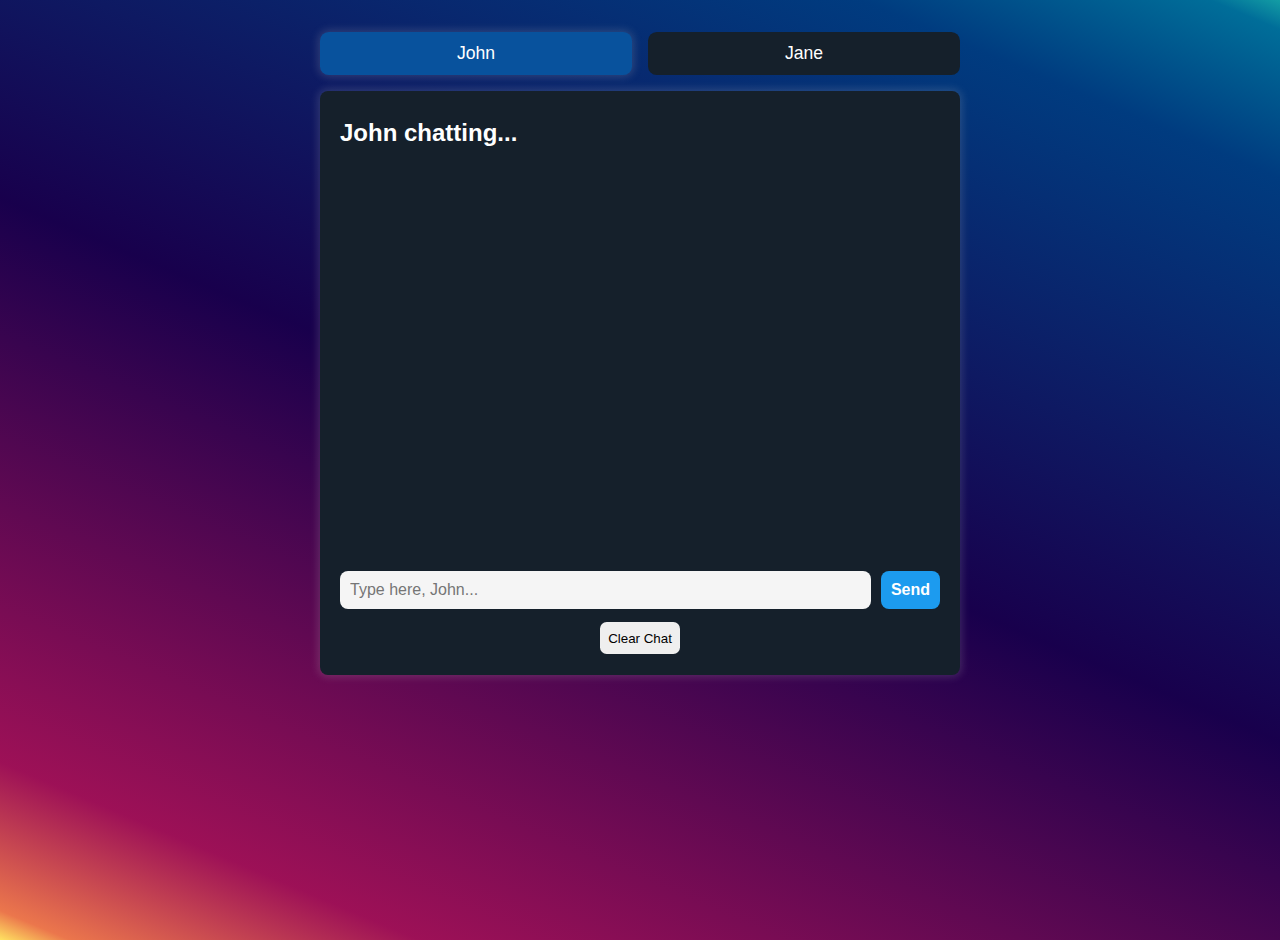
<file: Chat app/index.html>
<!DOCTYPE html>
<html lang="en">
<head>
    <meta charset="UTF-8">
    <meta name="viewport" content="width=device-width, initial-scale=1.0">
    <title>Chat App</title>
    <link rel="stylesheet" href="./style.css">
    <link rel="shortcut icon" href="./Images/chat-bubbles.png" type="image/x-icon">
</head>
<body>
    <div class="person-selector">
        <button class="btn person-selector-btn active-person" id="john-selector">John</button>
        <button class="btn person-selector-btn" id="jane-selector">Jane</button>
    </div>
    <div class="chat-container">
        <h2 class="chat-header">John chatting...</h2>
        <div class="chat-messages">
            <!-- <div class="message blue-bg">
                <div class="message-sender">John</div>
                <div class="message-text">Hey Jane, what's up?</div>
                <div class="message-timestamp">10:30 AM</div>
            </div>
            <div class="message gray-bg">
                <div class="message-sender">Jane</div>
                <div class="message-text">Not much, just living the dream. How about you?</div>
                <div class="message-timestamp">10:35 AM</div>
            </div> -->
        </div>

        <form class="chat-input-form">
            <input type="text" id="message-input" class="chat-input" required placeholder="Type here, John...">
            <button type="submit" class="btn send-btn">Send</button>
        </form>

        <button type="submit" class="btn clear-chat-btn">Clear Chat</button>
    </div>

    <script src="./script.js"></script>
</body>
</html>
</file>
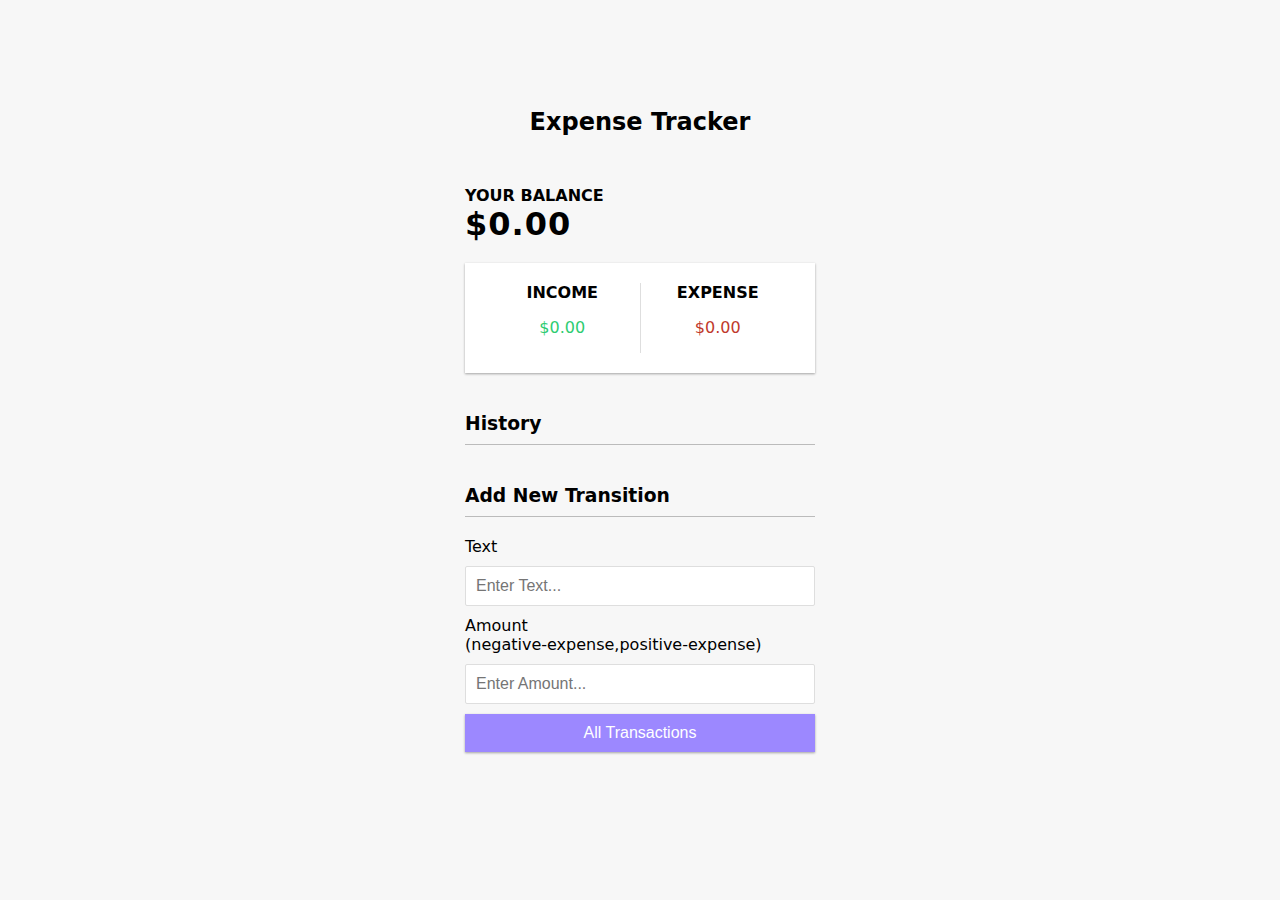
<file: Expense Tracker/index.html>
<!DOCTYPE html>
<html lang="en">

<head>
    <meta charset="UTF-8">
    <meta name="viewport" content="width=device-width, initial-scale=1.0">
    <title>Expense Tracker</title>
    <link rel="stylesheet" href="style.css">
    <link rel="shortcut icon" href="./images/icons8-calculator-32.png" type="image/x-icon">
</head>

<body>
    <h2>Expense Tracker</h2>
    <div class="container">
        <h4>Your Balance</h4>
        <h1 id="balance">$0.00</h1>
        <div class="inc-exp-container">
            <div>
                <h4>Income</h4>
                <p id="money-plus" class="money-plus">+$0.00</p>
            </div>
            <div>
                <h4>Expense</h4>
                <p id="money-minus" class="money-minus">-$0.00</p>
            </div>
        </div>
        <h3>History</h3>
            <ul class="list" id="list">
            </ul>

            <h3>Add New Transition</h3>
            <form id="form">
                <div class="form-control">
                    <label for="text">Text</label>
                    <input type="text" name="text" id="text" placeholder="Enter Text...">
                </div>
                <div class="form-control">
                    <label for="amount">Amount <br>(negative-expense,positive-expense)</label>
                    <input type="number" name="amount" id="amount" placeholder="Enter Amount...">
                </div>
                <button type="submit" class="btn">All Transactions</button>
            </form>
    </div>
    <script src="script.js"></script>
</body>

</html>
</file>
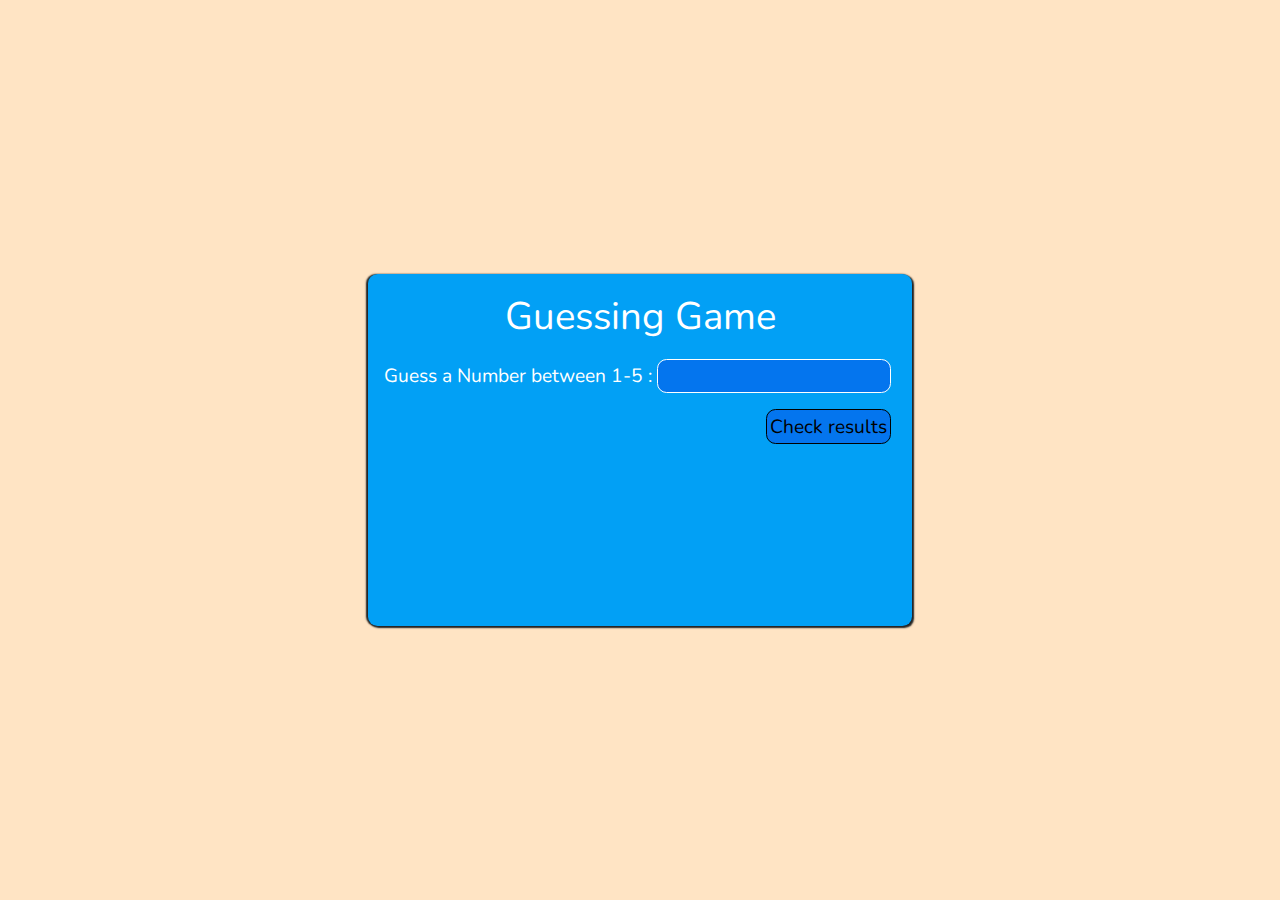
<file: Guessing Game/index.html>
<!DOCTYPE html>
<html lang="en">
<head>
    <meta charset="UTF-8">
    <meta name="viewport" content="width=device-width, initial-scale=1.0">
    <title>Guessing Game</title>
    <link rel="stylesheet" href="./style.css">
</head>
<body>
    <div class="container">
        <div class="card">
            <div class="card-title">
                <h1>Guessing Game</h1>
            </div>

            <div class="card-body">
                <form action="">
                    <div class="form-field">
                        <label for="guessingNumber">Guess a Number between 1-5 : </label>
                        <input type="number" id="guessingNumber" min="1" max="5" required >
                    </div>
    
                    <div class="buttons">
                        <button id="check" type="submit" class="btn">Check results</button>
                    </div>
                </form>

                <p class="resultText"></p>
                <p class="remainingAttempts"></p>
            </div>
        </div>
    </div>
    <script src="./script.js"></script>
</body>
</html>
</file>
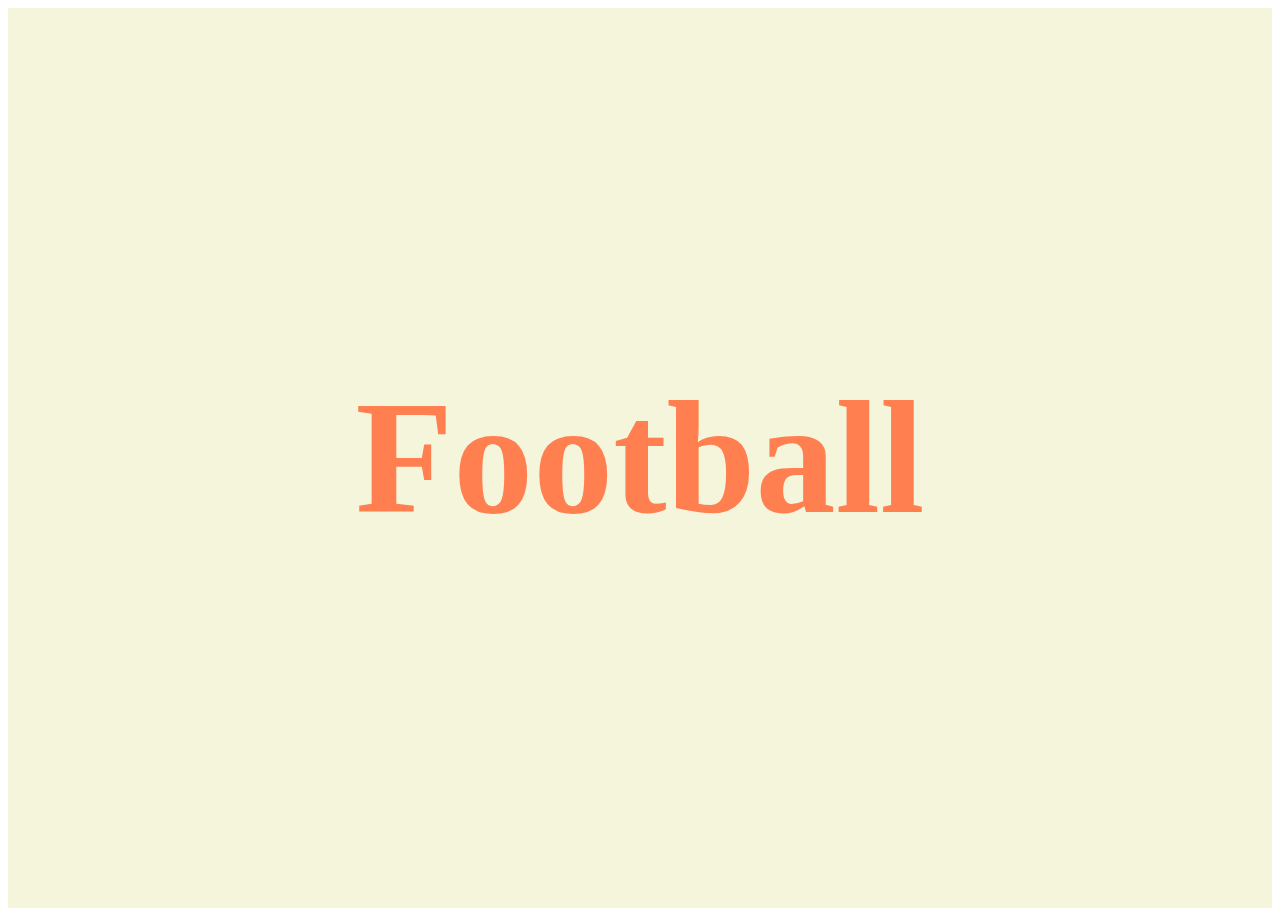
<file: Slide Show/index.html>
<!DOCTYPE html>
<html lang="en">

<head>
    <meta charset="UTF-8">
    <meta name="viewport" content="width=device-width, initial-scale=1.0">
    <title>Slide Show</title>

    <!-- Css file -->
    <link rel="stylesheet" href="./style.css">

    <!-- font awesome cdn -->
    <link rel="stylesheet" href="https://cdnjs.cloudflare.com/ajax/libs/font-awesome/6.6.0/css/all.min.css"
        integrity="sha512-Kc323vGBEqzTmouAECnVceyQqyqdsSiqLQISBL29aUW4U/M7pSPA/gEUZQqv1cwx4OnYxTxve5UMg5GT6L4JJg=="
        crossorigin="anonymous" referrerpolicy="no-referrer" />
    
</head>

<body>
    <div class="slideshow_container">
        <div class="slideshow_elements">
            <div class="slideshow_element current">
                <i class="fas fa-futbol"></i>
                <h2>Football</h2>
            </div>

            <div class="slideshow_element">
                <i class="fas fa-volleyball"></i>
                <h2>Volleyball</h2>
            </div>

            <div class="slideshow_element">
                <i class="fas fa-swimmer"></i>
                <h2>Swimming</h2>
            </div>
        </div>
    </div>

    <!-- Js link -->
    <script src="./script.js"></script>
</body>

</html>
</file>
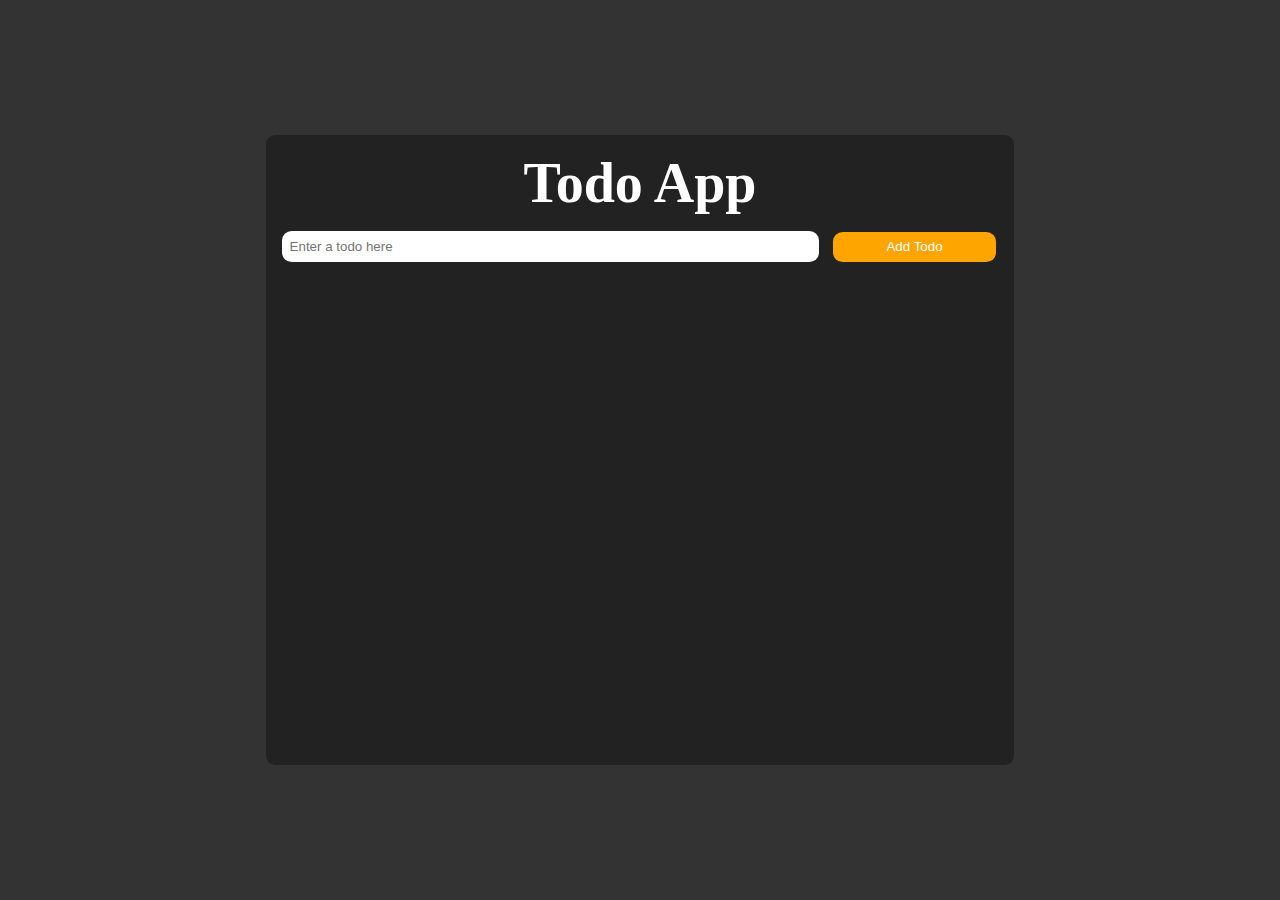
<file: Todo App/index.html>
<!DOCTYPE html>
<html lang="en">

<head>
    <meta charset="UTF-8">
    <meta name="viewport" content="width=device-width, initial-scale=1.0">
    <title>Todo App</title>
    <link rel="stylesheet" href="./style.css">
    <link rel="stylesheet" href="https://cdnjs.cloudflare.com/ajax/libs/font-awesome/6.6.0/css/all.min.css"
        integrity="sha512-Kc323vGBEqzTmouAECnVceyQqyqdsSiqLQISBL29aUW4U/M7pSPA/gEUZQqv1cwx4OnYxTxve5UMg5GT6L4JJg=="
        crossorigin="anonymous" referrerpolicy="no-referrer" />
    
</head>

<body>
    <div class="container">
        <div class="card">
            <div class="cardTitle">
                <h1>Todo App</h1>
            </div>

            <div class="cardBody">
                <form action="" class="todoForm">
                    <input type="text" placeholder="Enter a todo here" id="inputTodo" required>
                    <button type="submit" class="btn" id="addTodoButton">Add Todo</button>
                </form>
                <p id="message"></p>

                <ul id="lists"></ul>
            </div>
        </div>
    </div>

    <script src="./script.js" type="module"></script>
</body>

</html>
</file>
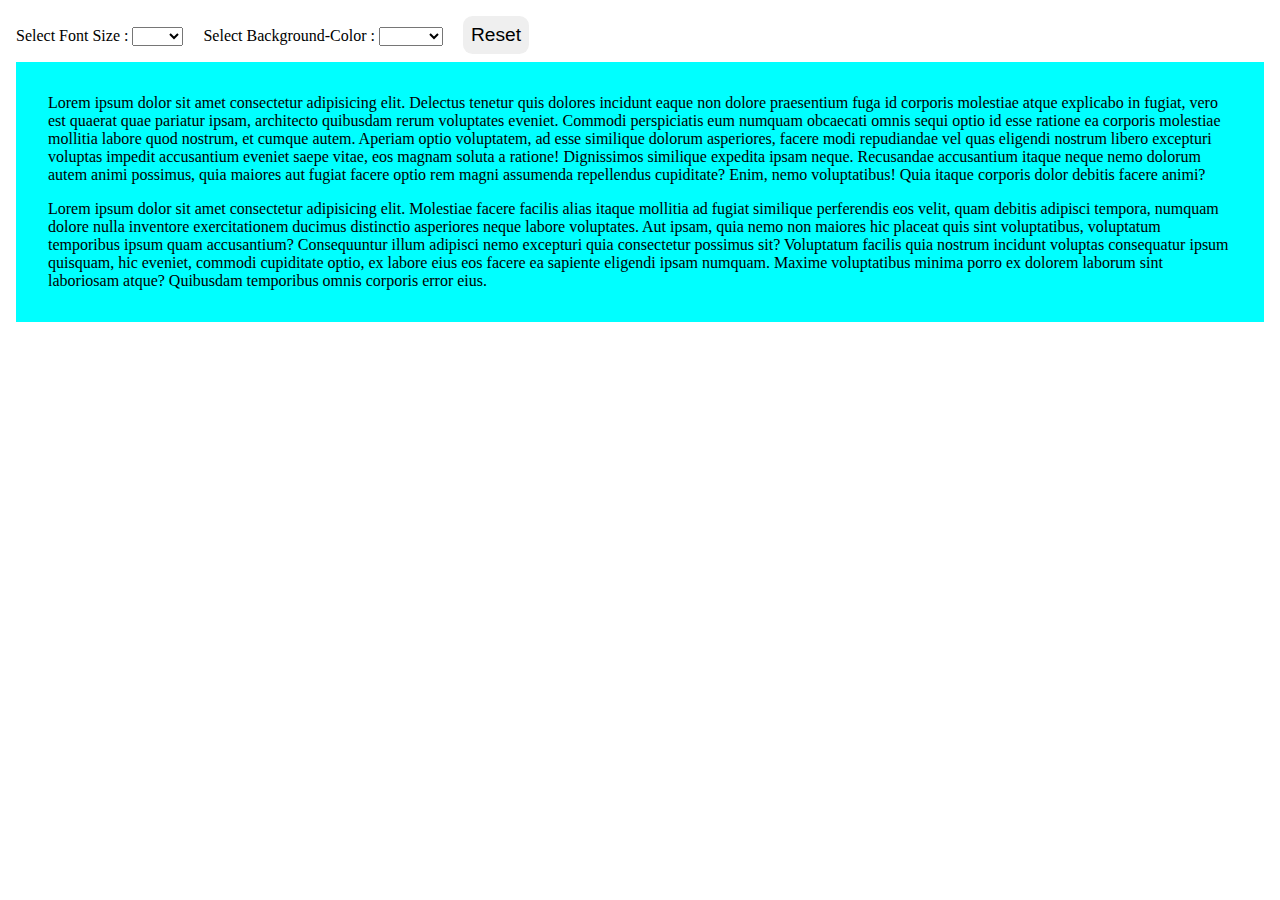
<file: User Preference/index.html>
<!DOCTYPE html>
<html lang="en">

<head>
    <meta charset="UTF-8">
    <meta name="viewport" content="width=device-width, initial-scale=1.0">
    <title>User Preference</title>
    <link rel="stylesheet" href="./style.css">
</head>

<body>
    <div class="container">

        <!-- fontsize dropdown menu  -->
        <label for="selectFontSize">Select Font Size : </label>
        <select name="selectFontSize" id="selectFontSize">
            <option value="16px">16px</option>
            <option value="18px">18px</option>
            <option value="20px">20px</option>
            <option value="22px">22px</option>
        </select>

        <!-- bgcolor  -->
        <label for="selectBgColor">Select Background-Color : </label>
        <select name="selectBgColor" id="selectBgColor">
            <option value="aqua">aqua</option>
            <option value="green">green</option>
            <option value="orange">orange</option>
            <option value="pink">pink</option>
        </select>

        <button type="submit" id="resetButton">Reset</button>

        <main>
            <p>Lorem ipsum dolor sit amet consectetur adipisicing elit. Delectus tenetur quis dolores incidunt eaque non
                dolore praesentium fuga id corporis molestiae atque explicabo in fugiat, vero est quaerat quae pariatur
                ipsam, architecto quibusdam rerum voluptates eveniet. Commodi perspiciatis eum numquam obcaecati omnis
                sequi optio id esse ratione ea corporis molestiae mollitia labore quod nostrum, et cumque autem. Aperiam
                optio voluptatem, ad esse similique dolorum asperiores, facere modi repudiandae vel quas eligendi
                nostrum libero excepturi voluptas impedit accusantium eveniet saepe vitae, eos magnam soluta a ratione!
                Dignissimos similique expedita ipsam neque. Recusandae accusantium itaque neque nemo dolorum autem animi
                possimus, quia maiores aut fugiat facere optio rem magni assumenda repellendus cupiditate? Enim, nemo
                voluptatibus! Quia itaque corporis dolor debitis facere animi?</p>
            <p>Lorem ipsum dolor sit amet consectetur adipisicing elit. Molestiae facere facilis alias itaque mollitia
                ad fugiat similique perferendis eos velit, quam debitis adipisci tempora, numquam dolore nulla inventore
                exercitationem ducimus distinctio asperiores neque labore voluptates. Aut ipsam, quia nemo non maiores
                hic placeat quis sint voluptatibus, voluptatum temporibus ipsum quam accusantium? Consequuntur illum
                adipisci nemo excepturi quia consectetur possimus sit? Voluptatum facilis quia nostrum incidunt voluptas
                consequatur ipsum quisquam, hic eveniet, commodi cupiditate optio, ex labore eius eos facere ea sapiente
                eligendi ipsam numquam. Maxime voluptatibus minima porro ex dolorem laborum sint laboriosam atque?
                Quibusdam temporibus omnis corporis error eius.</p>
        </main>
    </div>

    <script src="./script.js"></script>
</body>

</html>
</file>
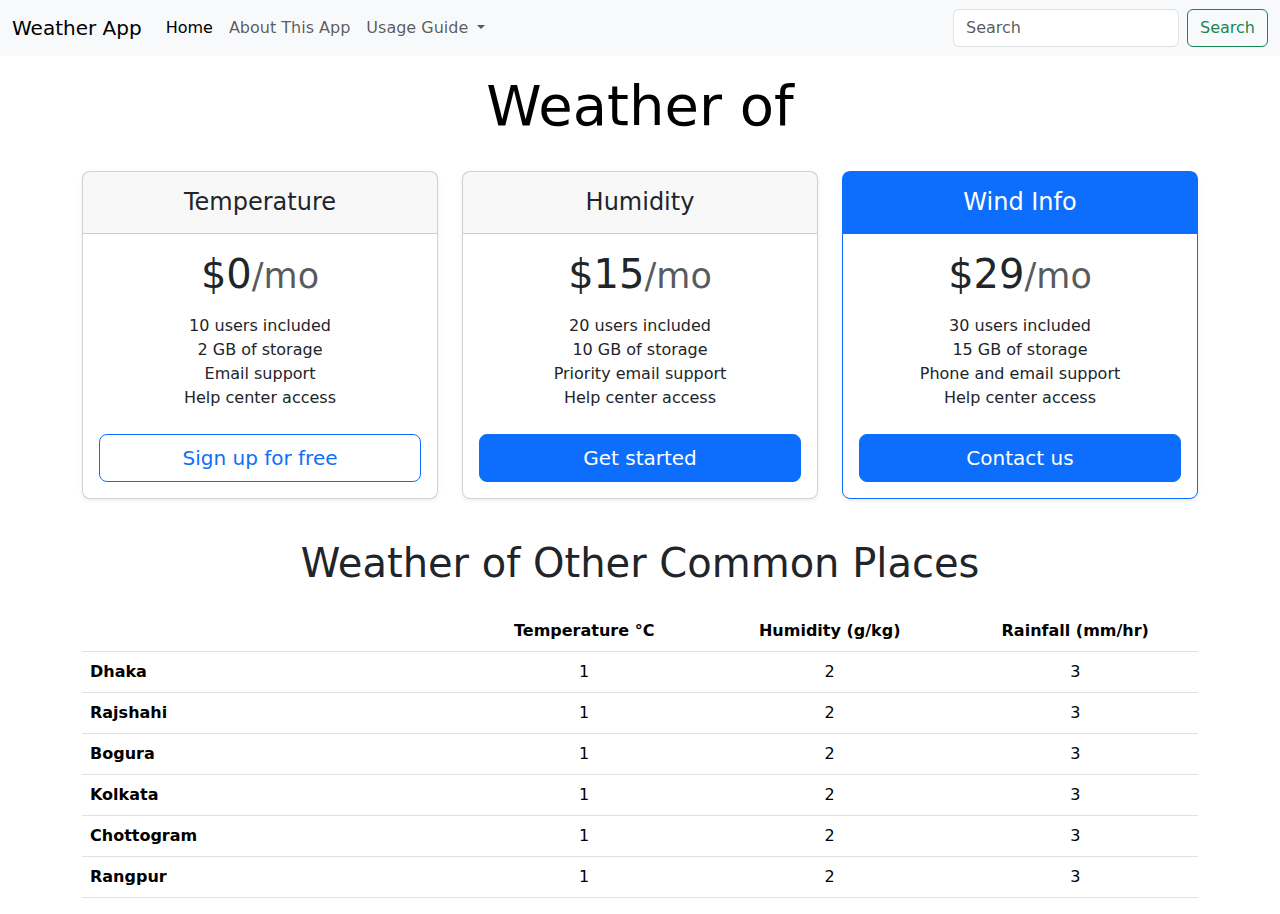
<file: Weather App/index.html>
<!doctype html>
<html lang="en">

<head>
    <meta charset="utf-8">
    <meta name="viewport" content="width=device-width, initial-scale=1">
    <title>Weather App</title>
    <link href="https://cdn.jsdelivr.net/npm/bootstrap@5.3.3/dist/css/bootstrap.min.css" rel="stylesheet"
        integrity="sha384-QWTKZyjpPEjISv5WaRU9OFeRpok6YctnYmDr5pNlyT2bRjXh0JMhjY6hW+ALEwIH" crossorigin="anonymous">
    <link rel="shortcut icon" href="./Images/weather.png" type="image/x-icon">
</head>

<body>
    <nav class="navbar navbar-expand-lg bg-body-tertiary">
        <div class="container-fluid">
            <a class="navbar-brand" href="#">Weather App</a>
            <button class="navbar-toggler" type="button" data-bs-toggle="collapse"
                data-bs-target="#navbarSupportedContent" aria-controls="navbarSupportedContent" aria-expanded="false"
                aria-label="Toggle navigation">
                <span class="navbar-toggler-icon"></span>
            </button>
            <div class="collapse navbar-collapse" id="navbarSupportedContent">
                <ul class="navbar-nav me-auto mb-2 mb-lg-0">
                    <li class="nav-item">
                        <a class="nav-link active" aria-current="page" href="#">Home</a>
                    </li>
                    <li class="nav-item">
                        <a class="nav-link" href="#">About This App</a>
                    </li>
                    <li class="nav-item dropdown">
                        <a class="nav-link dropdown-toggle" href="#" role="button" data-bs-toggle="dropdown"
                            aria-expanded="false">
                            Usage Guide
                        </a>
                        <ul class="dropdown-menu">
                            <li><a class="dropdown-item" href="#">Dhaka</a></li>
                            <li><a class="dropdown-item" href="#">Bogura</a></li>
                            <li><a class="dropdown-item" href="#">Rajshahi</a></li>
                        </ul>
                    </li>
                </ul>
                <form class="d-flex" role="search">
                    <input class="form-control me-2" type="search" placeholder="Search" aria-label="Search">
                    <button class="btn btn-outline-success" type="submit">Search</button>
                </form>
            </div>
        </div>
    </nav>

    <div class="container">
        <div class="pricing-header p-3 pb-md-4 mx-auto text-center">
            <h1 class="display-4 fw-normal text-body-emphasis">Weather of <span id="cityName"></span></h1>
        </div>
        </header>

        <main>
            <div class="row row-cols-1 row-cols-md-3 mb-3 text-center">
                <div class="col">
                    <div class="card mb-4 rounded-3 shadow-sm">
                        <div class="card-header py-3">
                            <h4 class="my-0 fw-normal">Temperature</h4>
                        </div>
                        <div class="card-body">
                            <h1 class="card-title pricing-card-title">$0<small
                                    class="text-body-secondary fw-light">/mo</small></h1>
                            <ul class="list-unstyled mt-3 mb-4">
                                <li>10 users included</li>
                                <li>2 GB of storage</li>
                                <li>Email support</li>
                                <li>Help center access</li>
                            </ul>
                            <button type="button" class="w-100 btn btn-lg btn-outline-primary">Sign up for free</button>
                        </div>
                    </div>
                </div>
                <div class="col">
                    <div class="card mb-4 rounded-3 shadow-sm">
                        <div class="card-header py-3">
                            <h4 class="my-0 fw-normal">Humidity</h4>
                        </div>
                        <div class="card-body">
                            <h1 class="card-title pricing-card-title">$15<small
                                    class="text-body-secondary fw-light">/mo</small></h1>
                            <ul class="list-unstyled mt-3 mb-4">
                                <li>20 users included</li>
                                <li>10 GB of storage</li>
                                <li>Priority email support</li>
                                <li>Help center access</li>
                            </ul>
                            <button type="button" class="w-100 btn btn-lg btn-primary">Get started</button>
                        </div>
                    </div>
                </div>
                <div class="col">
                    <div class="card mb-4 rounded-3 shadow-sm border-primary">
                        <div class="card-header py-3 text-bg-primary border-primary">
                            <h4 class="my-0 fw-normal">Wind Info</h4>
                        </div>
                        <div class="card-body">
                            <h1 class="card-title pricing-card-title">$29<small
                                    class="text-body-secondary fw-light">/mo</small></h1>
                            <ul class="list-unstyled mt-3 mb-4">
                                <li>30 users included</li>
                                <li>15 GB of storage</li>
                                <li>Phone and email support</li>
                                <li>Help center access</li>
                            </ul>
                            <button type="button" class="w-100 btn btn-lg btn-primary">Contact us</button>
                        </div>
                    </div>
                </div>
            </div>

            <h2 class="display-6 text-center mb-4">Weather of Other Common Places</h2>

            <div class="table-responsive">
                <table class="table text-center">
                    <thead>
                        <tr>
                            <th style="width: 34%;"></th>
                            <th style="width: 22%;">Temperature &deg;C</th>
                            <th style="width: 22%;">Humidity (g/kg)</th>
                            <th style="width: 22%;">Rainfall (mm/hr)</th>
                        </tr>
                    </thead>
                    <tbody>
                        <tr>
                            <th scope="row" class="text-start">Dhaka</th>
                            <td>1</td>
                            <td>2</td>
                            <td>3</td>
                        </tr>
                        <tr>
                            <th scope="row" class="text-start">Rajshahi</th>
                            <td>1</td>
                            <td>2</td>
                            <td>3</td>
                        </tr>
                    </tbody>

                    <tbody>
                        <tr>
                            <th scope="row" class="text-start">Bogura</th>
                            <td>1</td>
                            <td>2</td>
                            <td>3</td>
                        </tr>
                        <tr>
                            <th scope="row" class="text-start">Kolkata</th>
                            <td>1</td>
                            <td>2</td>
                            <td>3</td>
                        </tr>
                        <tr>
                            <th scope="row" class="text-start">Chottogram</th>
                            <td>1</td>
                            <td>2</td>
                            <td>3</td>
                        </tr>
                        <tr>
                            <th scope="row" class="text-start">Rangpur</th>
                            <td>1</td>
                            <td>2</td>
                            <td>3</td>
                        </tr>
                    </tbody>
                </table>
            </div>
        </main>
    </div>

    <script src="https://cdn.jsdelivr.net/npm/bootstrap@5.3.3/dist/js/bootstrap.bundle.min.js"
        integrity="sha384-YvpcrYf0tY3lHB60NNkmXc5s9fDVZLESaAA55NDzOxhy9GkcIdslK1eN7N6jIeHz"
        crossorigin="anonymous"></script>
    <script src="./script.js"></script>
</body>

</html>
</file>
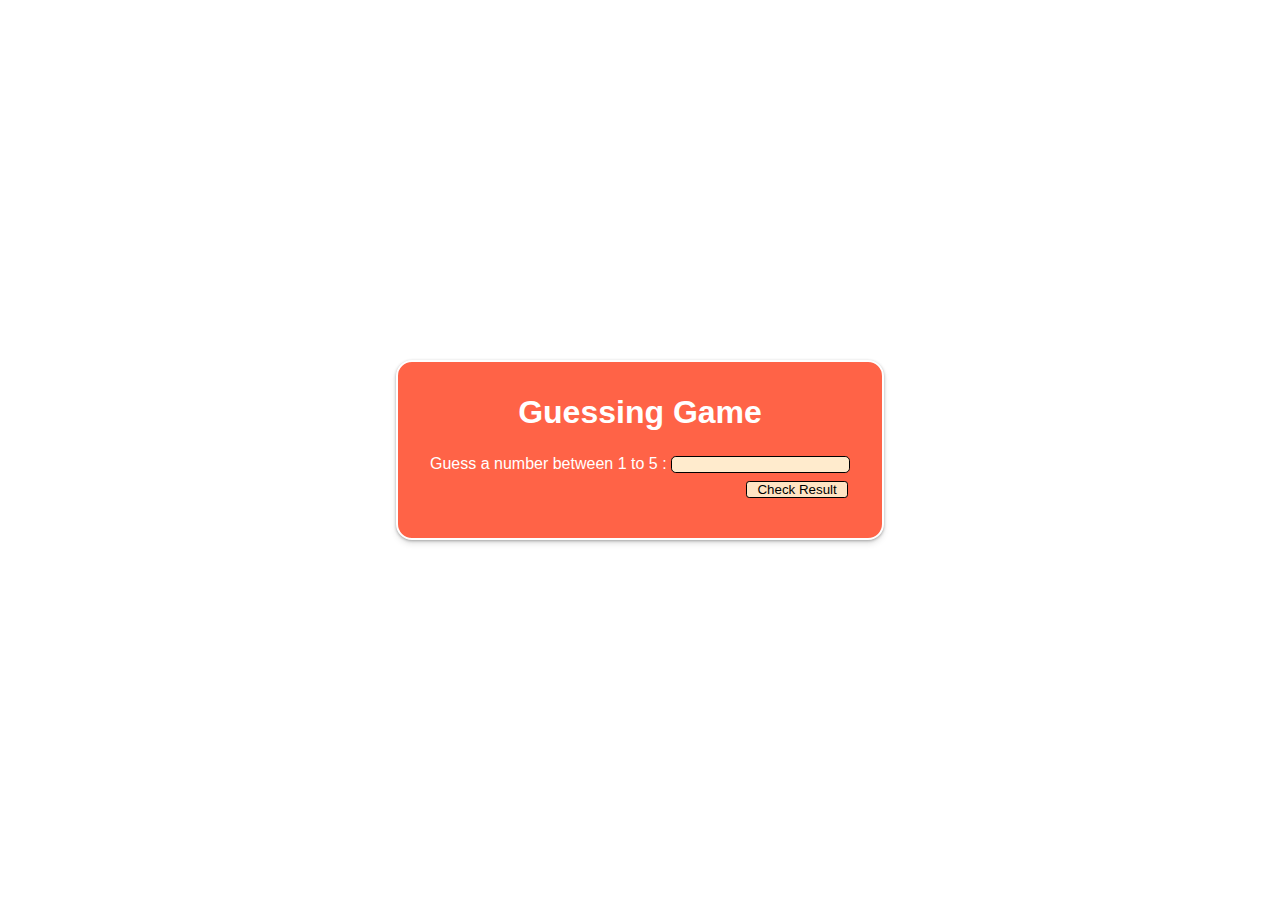
<file: Guessing Game/practice/index.html>
<!DOCTYPE html>
<html lang="en">

<head>
    <meta charset="UTF-8">
    <meta name="viewport" content="width=device-width, initial-scale=1.0">
    <title>Guessing Game Practice</title>
    <link rel="stylesheet" href="./style.css">
</head>

<body>
    <div class="container">
        <div class="card">
            <h1>Guessing Game</h1>
            <form action="">
                <div class="form">
                    <label for="guessingGame">Guess a number between 1 to 5 : </label>
                    <input type="number" id="guessingGame">
                </div>
                
                <div class="button">
                    <button class="btn" type="submit">Check Result</button>
                </div>

                <div class="resultText">
                    <p class="initialResult"></p>
                    <p class="finalResult"></p>
                </div>
            </form>
        </div>
    </div>
    <script src="./script.js"></script>
</body>

</html>
</file>
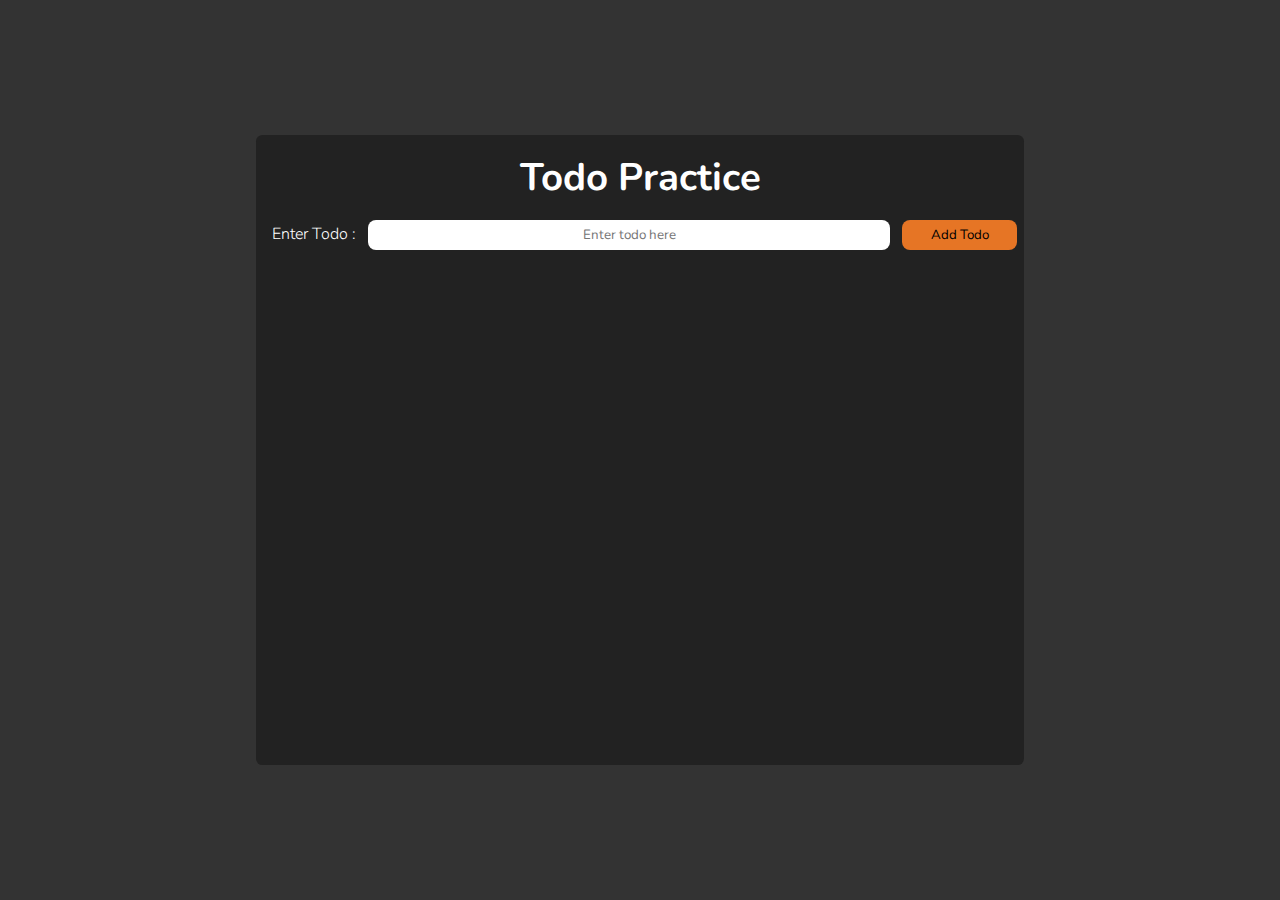
<file: Todo App/practice/index.html>
<!DOCTYPE html>
<html lang="en">

<head>
    <meta charset="UTF-8">
    <meta name="viewport" content="width=device-width, initial-scale=1.0">
    <title>Todo Practice</title>
    <link rel="stylesheet" href="./style.css">

    <!-- google font link  -->
    <link rel="preconnect" href="https://fonts.googleapis.com">
    <link rel="preconnect" href="https://fonts.gstatic.com" crossorigin>
    <link href="https://fonts.googleapis.com/css2?family=Nunito:ital,wght@0,200..1000;1,200..1000&display=swap"
        rel="stylesheet">

    <!-- font awesome cdn -->
    <link rel="stylesheet" href="https://cdnjs.cloudflare.com/ajax/libs/font-awesome/6.6.0/css/all.min.css"
        integrity="sha512-Kc323vGBEqzTmouAECnVceyQqyqdsSiqLQISBL29aUW4U/M7pSPA/gEUZQqv1cwx4OnYxTxve5UMg5GT6L4JJg=="
        crossorigin="anonymous" referrerpolicy="no-referrer" />
    
</head>

<body>
    <div class="container">
        <div class="card">
            <div class="heading">
                <h1>Todo Practice</h1>
            </div>
            <div>
                <form action="" class="form">
                    <label for="todoInput">Enter Todo : </label>
                    <input type="text" id="todoInput" placeholder="Enter todo here" aria-label="Todo Input" required>
                    <button class="btn" type="submit">Add Todo</button>
                </form>
            </div>
            <p id="showMessage"></p>
            <div class="todos">
                <ul id="ulList"></ul>
            </div>
        </div>
    </div>
    <script src="./script.js"></script>
</body>

</html>
</file>
<file: Chat app/style.css>
body{
    background-image: linear-gradient(
        23deg,
        hsl(49deg 100% 69%) 0%,
        hsl(16deg 80% 61%) 2%,
        hsl(330deg 81% 34%) 12%,
        hsl(259deg 100% 15%) 50%,
        hsl(212deg 100% 25%) 88%,
        hsl(197deg 100% 30%) 98%,
        hsl(183deg 79% 36%) 100%
    );
    height: 100vh;
}
.btn{
    border: none;
    padding: 0.625em;
    border-radius: 0.5em;
    cursor: pointer;
}
.btn:hover{
    filter: brightness(0.9);
}
.btn:active{
    transform: translateY(2px);
}

.person-selector{
    display: flex;
    justify-content: center;
    gap: 1em;
    margin: 2em auto 1em;
    max-width: 40em;
}
.person-selector-btn{
    width: 100%;
    background-color: #15202b;
    color: #fff;
    font-size: 1.1em;
}
.active-person{
    background: #08529d;
    box-shadow: 0 0 0.5em 0.1em #c3c3c333;
}

.chat-container{
    background-color: #15202b;
    font-family: 'Roboto',sans-serif;
    border-radius: 0.5em;
    padding: 0.5em 1.25em;
    margin: auto;
    max-width: 37.5em;
    height: 35.5em;
    box-shadow: 0 0 0.5em 0.1em #c3c3c333;
}

.chat-header{
    margin-bottom: 1em;
    color: #fff;
}
.chat-header h2{
    font-size: 1.25em;
    font-weight: bold;
}

.chat-messages{
    height: 23em;
    overflow-y: scroll;
    scroll-behavior: smooth;
}
.chat-messages::-webkit-scrollbar{
    display: none;
}

.message{
    padding: 0.625em;
    border-radius: 1em;
    margin-bottom: 0.625em;
    display: flex;
    flex-direction: column;
    color: #fff;
}
.message-sender{
    font-weight: bold;
    margin-bottom: 0.31em;
}
.message-text{
    font-size: 1em;
    margin-bottom: 0.31em;
    word-wrap: break-word;
}
.message-timestamp{
    font-size: 0.75em;
    text-align: right;
}

.blue-bg{
    background-color: #1c9bef;
}
.gray-bg{
    background-color: #3d5365;
}

.chat-input-form{
    display: flex;
    align-items: center;
    margin-top: 2em;
    gap: 0.625em;
}
.chat-input{
    padding: 0.625em;
    border: none;
    border-radius: 0.5em;
    background-color: #f5f5f5;
    color: #333;
    font-size: 1em;
    flex-grow: 1;
}

.send-btn{
    background-color: #1c9bef;
    color: #fff;
    font-size: 1em;
    font-weight: bold;
}

.clear-chat-btn{
    display: block;
    margin: 1em auto; 
}
</file>
<file: Expense Tracker/style.css>
:root{
    --box-shadow:0 1px 3px rgba(0,0,0,0.12),0 1px 2px rgba(0,0,0,0.24);
}

*{
    box-sizing: border-box;
}

body{
    background-color: #f7f7f7;
    display: flex;
    flex-direction: column;
    align-items: center;
    justify-content: center;
    min-height: 100vh;
    margin: 0;
    font-family: system-ui, -apple-system, BlinkMacSystemFont, 'Segoe UI', Roboto, Oxygen, Ubuntu, Cantarell, 'Open Sans', 'Helvetica Neue', sans-serif;
}

.container{
    margin: 30px auto;
    width: 350px;
}

h1{
    letter-spacing: 1px;
    margin: 0;
}

h3{
    border-bottom: 1px solid #bbb;
    padding-bottom: 10px;
    margin: 40px 0 10px;
}

h4{
    margin: 0;
    text-transform: uppercase;
}

.inc-exp-container{
    background-color: #fff;
    box-shadow: var(--box-shadow);
    padding: 20px;
    display: flex;
    justify-content: center;
    margin: 20px 0;
}
.inc-exp-container>div{
    flex: 1;
    text-align: center;
}
.inc-exp-container>div:first-of-type{
    border-right: 1px solid #dedede;
}

.money{
    font-size: 2;
    letter-spacing: 1px;
    margin: 5px 0;
}
.money-plus{
    color: #2ecc71;
}
.money-minus{
    color: #c0392b;
}

label{
    display: inline-block;
    margin: 10px 0;
}

input[type="text"],input[type="number"]{
    border: 1px solid #dedede;
    border-radius: 2px;
    display: block;
    font-size: 16px;
    padding: 10px;
    width: 100%;
}

.btn{
    cursor: pointer;
    background-color: #9c88ff;
    box-shadow: var(--box-shadow);
    color: #fff;
    border: 0;
    display: block;
    font-size: 16px;
    margin: 10px 0 30px;
    padding: 10px;
    width: 100%;
}

.btn:focus,.delete-btn:focus{
    outline: 0;
}

.list{
    list-style-type: none;
    padding: 0;
    margin-bottom: 40px;
}
.list li{
    background-color: #fff;
    box-shadow: var(--box-shadow);
    color: #333;
    display: flex;
    justify-content: space-between;
    position: relative;
    padding: 10px;
    margin: 10px 0;
}
.list li.plus{
    border-right: 5px solid #2ecc71;
}
.list li.minus{
    border-right: 5px solid #c0392b;
}
.delete-btn{
    cursor: pointer;
    background-color: #e74c3c;
    height: 43px;
    width: 30px;
    border: 0;
    color: #fff;
    font-size: 20px;
    line-height: 20px;
    padding: 2px 5px;
    position: absolute;
    top: 50%;
    left: 0;
    transform: translate(-100%,-50%);
    opacity: 0;
    transition: opacity 0.3s ease;
}
.list li:hover .delete-btn{
    opacity: 1;
}
</file>
<file: Guessing Game/style.css>
@import url("https://fonts.googleapis.com/css2?family=Nunito:ital,wght@0,200..1000;1,200..1000&display=swap");

*{
    font-family: "Nunito",sans-serif;
    margin: 0;
    padding: 0;
    outline: none;
    text-decoration: none;
    list-style: none;
    font-weight: 400;
}

.container{
    width: 100%;
    height: 100vh;
    background-color: bisque;
    display: flex;
    justify-content: center;
    align-items: center;
}

.card{
    width: 32rem;
    height: 20rem;
    background-color: rgb(2,160,245);
    border-radius: 0.6rem;
    padding: 1rem;
    color: white;
    box-shadow: 0.1rem 0.1rem 0.1rem #222,-0.1rem 0 0.1rem #222;
    font-size: 1.2rem;
    transition: all 0.3s;
}

.card:hover{
    box-shadow: 0.2rem 0.2rem 0.2rem #222,-0.2rem 0 0.2rem #222;
}

.card-title{
    text-align: center;
    color: white;
    margin-bottom: 1rem;
}

.form-field{
    margin-bottom: 1rem;
}

input{
    border: none;
    border: 0.1rem solid;
    border-radius: 0.6rem;
    padding: 0.2rem;
    background-color: rgb(4,117,238);
    color: white;
    cursor: pointer;
    font-size: 1.2rem;
    width: 44%;
}

.buttons{
    display: flex;
    justify-content: flex-end;
    margin: 0 .3rem 1rem 0;
}

.btn{
    border: none;
    border: 0.1rem solid;
    border-radius: 0.6rem;
    padding: 0.2rem;
    background-color: rgb(4,117,238);
    cursor: pointer;
    transition: all 0.3s;
    font-size: 1.2rem;
}

.btn:hover{
    background-color: white;
}

p{
    text-align: center;
}
.large-text{
    font-size: 1.5rem;
    color: bisque;
}
</file>
<file: Slide Show/style.css>
/* .slideshow_container{
    display: flex;
    justify-content: center;
    align-items: center;
    height: 100vh;
    background-color: beige;
}
.sildeshow_elements{

}
.slideshow_element{
    text-align: center;
    position: absolute;
    transform: translate(-50%,-50%) scale(0);
    transition: transform 1s;
}
.slideshow_element i,h2{
    font-size: 10rem;
    color: coral;
}
.slideshow_element.current{
    transform: translate(-50%,-50%) scale(1);
    transition: transform 1s;
} */

/* practice again */
.slideshow_container{
    display: flex;
    justify-content: center;
    align-items: center;
    height: 100vh;
    background-color: beige;
}
.slideshow_elements{
    position: relative;
}
.slideshow_element{
    text-align: center;
    position: absolute;
    transform: translate(-50%,-50%) scale(0);
    transition: transform 1s;
}
.slideshow_element i,h2{
    font-size: 10rem;
    color: coral;
}
.slideshow_element.current{
    transform: translate(-50%,-50%) scale(1);
    transition: transform 1s;
}
</file>
<file: Todo App/style.css>
*{
    margin: 0;
    padding: 0;
    box-sizing: border-box;
    list-style-type: none;
    text-decoration: none;
    outline: none;
}
html{
    scroll-behavior: smooth;
}

.container{
    background-color: #333;
    height: 100vh;
    display: flex;
    justify-content: center;
    align-items: center;
    padding: 1rem;
}

.card{
    background-color: #222;
    color: white;
    padding: 1rem;
    min-height: 70vh;
    width: 60%;
    overflow: auto;
    border-radius: 0.6rem;
}
.cardTitle{
    font-size: 1.75rem;
    text-align: center;
    margin-bottom: 1rem;
}

input{
    border: none;
    border-radius: 0.6rem;
    padding: 0.5rem;
    width: 75%;
}
#addTodoButton{
    width: 22.7%;
}
.btn{
    width: 80px;
    height: 30px;
    margin-left: 10px;
    border: none;
    border-radius: 0.6rem;
    background-color: orange;
    color: white;
    transition: all 0.3s;
    cursor: pointer;
}
.btn:hover{
    background-color: white;
    color: black;
}

.liStyle{
    display: flex;
    justify-content: space-between;
    align-items: center;
    background-color: #333;
    color: white;
    padding: 0.5rem;
    border-radius: 0.6rem;
    margin: 1rem 0;
    transition: all 0.3s;
}
.liStyle:hover{
    background-color: #111;
}

.todoSuccess{
    margin: 0.5rem 0;
    padding: 0.5rem;
    color: black;
    background-color: #ddffdd;
    border-left: 6px solid #04aa6d;
}
.todoDelete{
    margin: 0.5rem 0;
    padding: 0.5rem;
    color: black;
    background-color: #ffdddd;
    border-left: 6px solid #f44336;
}
</file>
<file: User Preference/style.css>
*{
    margin: 0;
    padding: 0;
    box-sizing: border-box;
}

.container{
    padding: 1rem;
}

select{
    margin: 0 1rem 1rem 0;
}
main{
    background-color: aqua;
    padding: 1rem;
}

p{
    margin: 1rem;
}

button{
    border: none;
    border-radius: 0.6rem;
    padding: 0.5rem;
    font-size: 1.2rem;
}
</file>
<file: Guessing Game/practice/style.css>
*{
    margin: 0;
    padding: 0;
    box-sizing: border-box;
}
@import url('https://fonts.googleapis.com/css2?family=Roboto:wght@400;500;700;900&display=swap');
.container{
    width: 100%;
    height: 100vh;
    display: flex;
    justify-content: center;
    align-items: center;
    font-family: "Roboto",sans-serif;
    /* background-color: aqua; */
    
}

.card{
    background-color: tomato;
    color: white;
    padding: 2rem;
    text-align: center;
    border: 2px solid;
    border-radius: 1rem;
    box-shadow: 0 4px 6px rgba(0, 0, 0, 0.1), 0 1px 3px rgba(0, 0, 0, 0.3);
    transition: box-shadow 0.3s ease-in-out;
}
.card:hover{
    box-shadow: 0 10px 15px rgba(0, 0, 0, 0.2), 0 4px 6px rgba(0, 0, 0, 0.5);
}
h1{
    margin-bottom: 1.5rem;
}

input{
    border: 1px solid;
    background-color: blanchedalmond;
    border-radius: 0.3rem;
}
input:hover{
    background-color: rgb(202, 131, 24);
}

.button{
    margin: .5rem;
    margin-right: .1rem;
    display: flex;
    justify-content: flex-end;
}
.btn{
    background-color: bisque;
    border-radius: 0.2rem;
    border: 1px solid;
    width: 25%;
}
.btn:hover{
    background-color: rgb(230, 180, 43);
}

.large-font{
    font-size: 2rem;
    font-weight: 400;
}
</file>
<file: Todo App/practice/style.css>
/* reset code starts here */
* {
    margin: 0;
    padding: 0;
    text-decoration: none;
    list-style: none;
    box-sizing: border-box;
    font-family: "Nunito",sans-serif;
}

/* reset code ends here */

.container {
    display: flex;
    justify-content: center;
    align-items: center;
    height: 100vh;
    background-color: #333333;
}

.card {
    width: 60%;
    height: 70%;
    /* text-align: center; */
    background-color: #222222;
    color: white;
    overflow: auto;
    border-radius: .4rem;
}

.heading{
    font-size: larger;
    margin-top: 1rem;
    margin-bottom: 1rem;
    text-align: center;
}

.form label{
    margin-left: 1rem;
    margin-right: 0.5rem;
    font-weight: 300;
}
.form input{
    width: 68%;
    height: 30px;
    border-radius: 0.5rem;
    text-align: center;
    border: none;
}
.form input:hover{
    background-color: bisque;
}

.btn{
    border: none;
    margin-left: 0.5rem;
    width: 15%;
    height: 30px;
    border-radius: 0.5rem;
    background-color: rgb(230, 117, 37);
}
.btn:hover{
    background-color: bisque;
}

#ulList li{
    margin: 0.5rem;
    border-radius: 0.4rem;
    background-color: #333333;
    display: flex;
    justify-content: space-between;
    padding: .5rem;
}
#ulList li:hover{
    background-color: black;
}

.delete{
    color: red;
    width: 40px;
    background-color: bisque;
}
.delete:hover{
    background-color: rgb(238, 140, 21);
}

.todo{
    margin-left: 0.5rem;
    font-size: large;
    color: beige;
}
.addMessage{
    height: 30px;
    border: none;
    border-left: 4px solid rgb(46, 219, 46);
    background-color: rgb(149, 202, 174);
    margin-left: 10px;
    color: black;
    text-align: center;
    font-weight: 400;
    font-size: large;
    padding: .3rem;
}
.deleteMessage{
    height: 30px;
    border: none;
    border-left: 4px solid rgb(220, 31, 31);
    background-color: rgb(236, 194, 192);
    margin-left: 10px;
    color: black;
    text-align: center;
    font-weight: 400;
    font-size: large;
    padding: .3rem;
}
</file>
